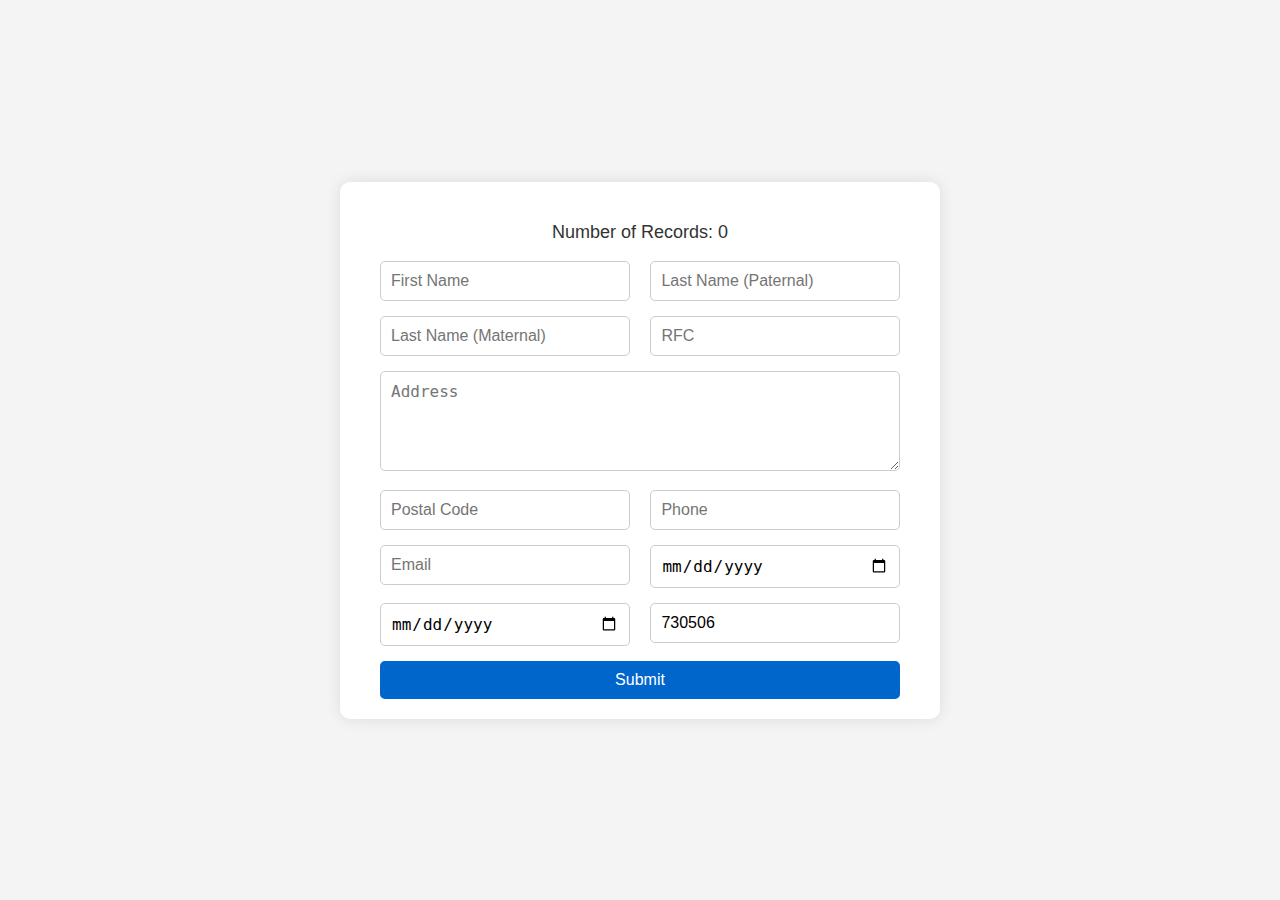
<file: test_form.html>
<!DOCTYPE html>
<html lang="en">
<head>
    <meta charset="UTF-8">
    <meta name="viewport" content="width=device-width, initial-scale=1.0">
    <title>Test Form</title>
    <style>
        /* Estilos para el formulario */
        body {
            font-family: Arial, sans-serif;
            background-color: #f4f4f4;
            margin: 0;
            padding: 0;
            display: flex;
            justify-content: center;
            align-items: center;
            height: 100vh;
        }

        form {
            background-color: #ffffff;
            padding: 20px 40px;
            border-radius: 10px;
            box-shadow: 0 0 15px rgba(0, 0, 0, 0.1);
            max-width: 600px;
            width: 100%;
            box-sizing: border-box;
        }

        .form-row {
            display: flex;
            flex-wrap: wrap;
            justify-content: space-between;
        }

        .form-group {
            flex: 0 0 48%;
            margin-bottom: 15px;
        }

        .form-group.full-width {
            flex-basis: 100%;
        }

        .form-group input, .form-group textarea {
            width: 100%;
            padding: 10px;
            border: 1px solid #cccccc;
            border-radius: 5px;
            box-sizing: border-box;
            font-size: 16px;
        }

        .form-group input:focus, .form-group textarea:focus {
            border-color: #0066cc;
            outline: none;
            box-shadow: 0 0 5px rgba(0, 102, 204, 0.5);
        }

        button {
            width: 100%;
            padding: 10px;
            background-color: #0066cc;
            color: #ffffff;
            border: none;
            border-radius: 5px;
            cursor: pointer;
            font-size: 16px;
            transition: background-color 0.3s ease;
        }

        button:hover {
            background-color: #004080;
        }

        #recordCount {
            text-align: center;
            margin-top: 20px;
            font-size: 18px;
            color: #333333;
        }
    </style>
    <script>
        let recordCount = 0;

        function generateTramiteNumber() {
            return Math.floor(100000 + Math.random() * 900000);
        }

        function setTramiteNumber() {
            const tramiteField = document.querySelector('input[name="tramite_number"]');
            tramiteField.value = generateTramiteNumber();
        }

        function handleSubmit(event) {
            event.preventDefault();

            recordCount++;
            document.getElementById("recordCount").textContent = `Number of Records: ${recordCount}`;
            console.log(`Tramite Number: ${document.querySelector('input[name="tramite_number"]').value}`);
            console.log(recordCount);
            document.getElementById("testForm").reset();
            setTramiteNumber();
        }

        window.onload = setTramiteNumber;
    </script>
</head>
<body>
    <form id="testForm" onsubmit="handleSubmit(event)">
        <div>
            <p id="recordCount">Number of Records: 0</p>
        </div>
        <div class="form-row">
            <div class="form-group">
                <input type="text" name="first_name" placeholder="First Name" required>
            </div>
            <div class="form-group">
                <input type="text" name="last_name_paternal" placeholder="Last Name (Paternal)" required>
            </div>
            <div class="form-group">
                <input type="text" name="last_name_maternal" placeholder="Last Name (Maternal)" required>
            </div>
            <div class="form-group">
                <input type="text" name="rfc" placeholder="RFC" required>
            </div>
            <div class="form-group full-width">
                <textarea name="address" placeholder="Address" required style="height: 100px;"></textarea>
            </div>
            <div class="form-group">
                <input type="text" name="postal_code" placeholder="Postal Code" required>
            </div>
            <div class="form-group">
                <input type="text" name="phone" placeholder="Phone" required>
            </div>
            <div class="form-group">
                <input type="email" name="email" placeholder="Email" required>
            </div>
            <div class="form-group">
                <input type="date" name="start" placeholder="Start Date" required>
            </div>
            <div class="form-group">
                <input type="date" name="end" placeholder="End Date" required>
            </div>
            <div class="form-group">
                <input type="text" name="tramite_number" placeholder="Tramite" readonly>
            </div>
        </div>
        <button type="submit" name="submit_button">Submit</button>
    </form>
    </body>
</html>
</file>
